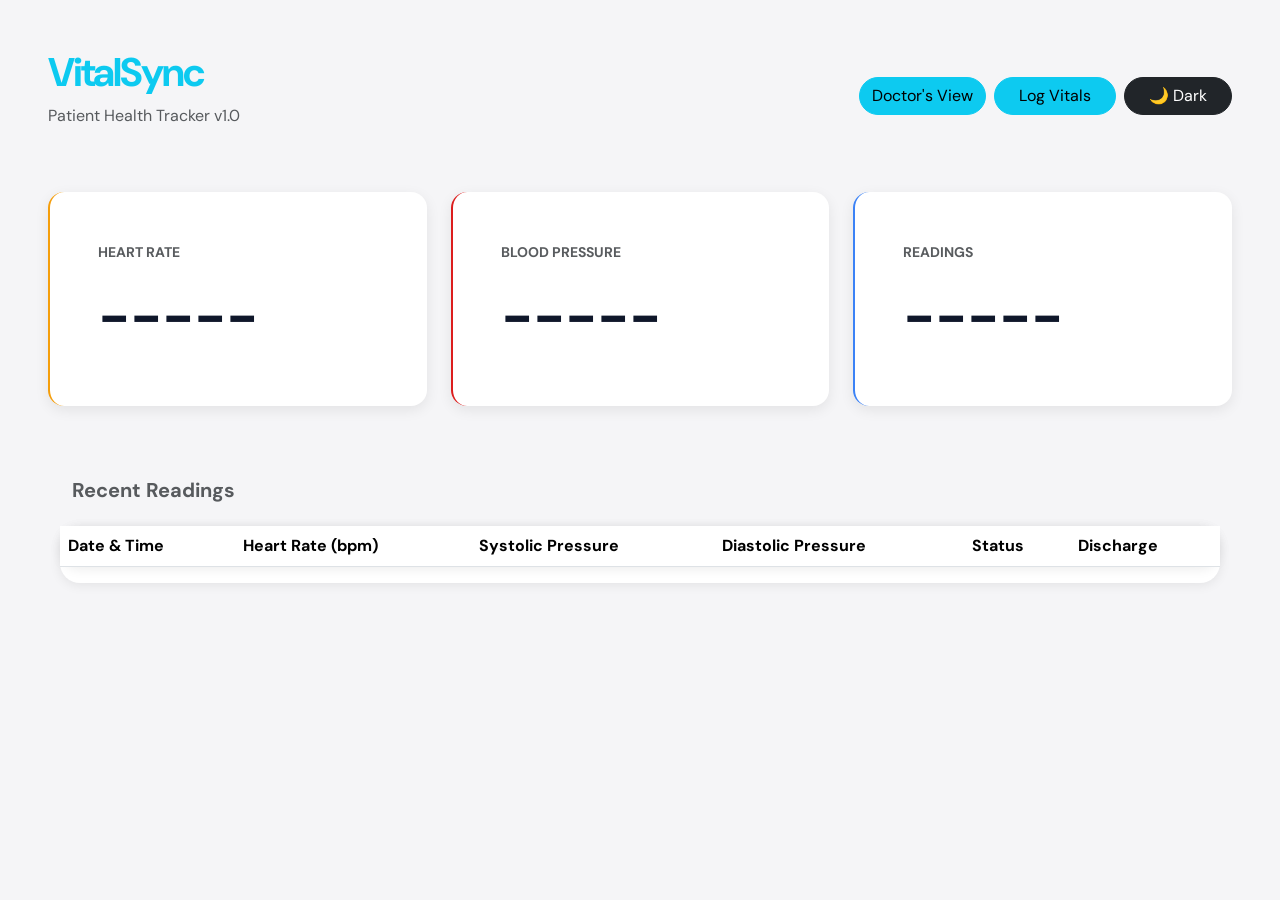
<file: index.html>
<!DOCTYPE html>
<html lang="en">

<head>
    <meta charset="UTF-8">
    <meta name="viewport" content="width=device-width, initial-scale=1.0">
    <title>VitalSync</title>
    <link rel="preconnect" href="https://fonts.googleapis.com">
    <link rel="preconnect" href="https://fonts.gstatic.com" crossorigin>
    <link rel="preconnect" href="https://fonts.googleapis.com">
    <link rel="preconnect" href="https://fonts.gstatic.com" crossorigin>
    <link rel="preconnect" href="https://fonts.googleapis.com">
    <link rel="preconnect" href="https://fonts.gstatic.com" crossorigin>
    <link
        href="https://fonts.googleapis.com/css2?family=DM+Sans:ital,opsz,wght@0,9..40,100..1000;1,9..40,100..1000&family=Lato:ital,wght@0,100;0,300;0,400;0,700;0,900;1,100;1,300;1,400;1,700;1,900&family=Open+Sans:ital,wght@0,300..800;1,300..800&family=Poppins:ital,wght@0,100;0,200;0,300;0,400;0,500;0,600;0,700;0,800;0,900;1,100;1,200;1,300;1,400;1,500;1,600;1,700;1,800;1,900&display=swap"
        rel="stylesheet">
    <link href="https://cdn.jsdelivr.net/npm/bootstrap@5.3.2/dist/css/bootstrap.min.css" rel="stylesheet">
    <link rel="stylesheet" href="assets/css/style.css">
</head>

<body>
    <div class="container-fluid px-5 py-5">

        <!-- Header -->
        <div class="d-flex justify-content-between align-items-center mb-5">
            <div>
                <h1 class="fw-bold text-info">VitalSync</h1>
                <p class="text-muted">Patient Health Tracker v1.0</p>
            </div>

            <div class="d-flex gap-2">
                <a href="doctor.html" target="_blank">
                    <button class="btn btn-info rounded-pill">
                        Doctor's View</button>
                </a>
                <button class="btn btn-info px-4 rounded-pill" data-bs-toggle="modal" data-bs-target="#modal">
                    Log Vitals
                </button>
                <button class="btn btn-dark px-4 rounded-pill" id="themeToggle">🌙 Dark</button>
            </div>
        </div>

        <!-- body -->
        <div class="row mb-5">
            <div class="col-4">
                <!-- heart Card -->
                <div class="card">
                    <div class="card-body">
                        <small class="card-title  fw-bold text-uppercase text-muted">Heart Rate</small>
                        <div id="heartRate" class="stat-value">-----</div>
                    </div>
                </div>
            </div>
            <!-- blood card -->
            <div class="col-4">
                <div class="card">
                    <div class="card-body">
                        <small class="card-title fw-bold text-uppercase  text-muted">Blood Pressure</small>
                        <div id="bloodPressure" class="stat-value">-----</div>
                    </div>
                </div>
            </div>
            <!-- tota reading card -->
            <div class="col-4">
                <div class="card">
                    <div class="card-body">
                        <small class="card-title  fw-bold text-uppercase text-muted">Readings</small>
                        <div id="reading" class="stat-value">-----</div>
                    </div>
                </div>
            </div>
        </div>

        <div class="row justify-content-center rounded-4 p-4">
            <h5 class="fw-bold mb-4 text-muted">Recent Readings</h5>

            <div class="table-container">
                <table class="table p-5">
                    <thead class="table-container">
                        <tr>
                            <th>Date & Time</th>
                            <th>Heart Rate (bpm)</th>
                            <th>Systolic Pressure</th>
                            <th>Diastolic Pressure</th>
                            <th>Status</th>
                            <th>Discharge</th>
                        </tr>
                    </thead>
                    <tbody id="table-data">

                    </tbody>
                </table>
            </div>



        </div>

    </div>
    <!-- div.modal
  └── div.modal-dialog
        └── div.modal-content
              ├── div.modal-header
              ├── div.modal-body
              └── div.modal-footer -->


    <div id="modal" class="modal fade" tabindex="-1" aria-hidden="true">
        <div class="modal-dialog modal-dialog-centered">
            <div class="modal-content rounded-4 border-0 pb-3">
                <div class="modal-header border-0 pb-0">
                    <h4 class="fw-bold text-muted">Log</h4>
                    <button type="button" class="btn-close" data-bs-dismiss="modal"></button>
                </div>
                <div class="modal-body">
                    <form id="vitalForm">
                        <!-- heart rate input -->
                        <div class="mb-3">
                            <label class="fw-bold text-muted form-label small">Heart Rate</label>
                            <input id="inputHeartRate" type="number" placeholder="0.0" required
                                class="rounded-3 form-control">
                        </div>
                        <!-- blood pressure input -->
                        <div class="mb-3">
                            <label class="fw-bold text-muted form-label small">Systolic → pressure</label>
                            <input id="SystolicPressure" type="number" placeholder="0.0" required
                                class="rounded-3 form-control text-muted">
                        </div>
                        <div class="mb-3">
                            <label class="fw-bold text-muted form-label small">Diastolic → pressure</label>
                            <input id="DiastolicPressure" type="number" placeholder="0.0" required
                                class="rounded-3 form-control text-muted">
                        </div>
                        <!-- button for submission -->
                        <button class="btn btn-primary w-50 rounded-pill py-3 mt-2" type="submit">Submit</button>
                    </form>
                </div>
            </div>
        </div>
    </div>



    <script src="https://cdn.jsdelivr.net/npm/bootstrap@5.3.2/dist/js/bootstrap.bundle.min.js"></script>
    <script src="assets/js/common.js"></script>
    <script src="assets/js/home.js"></script>
</body>

</html>
</file>
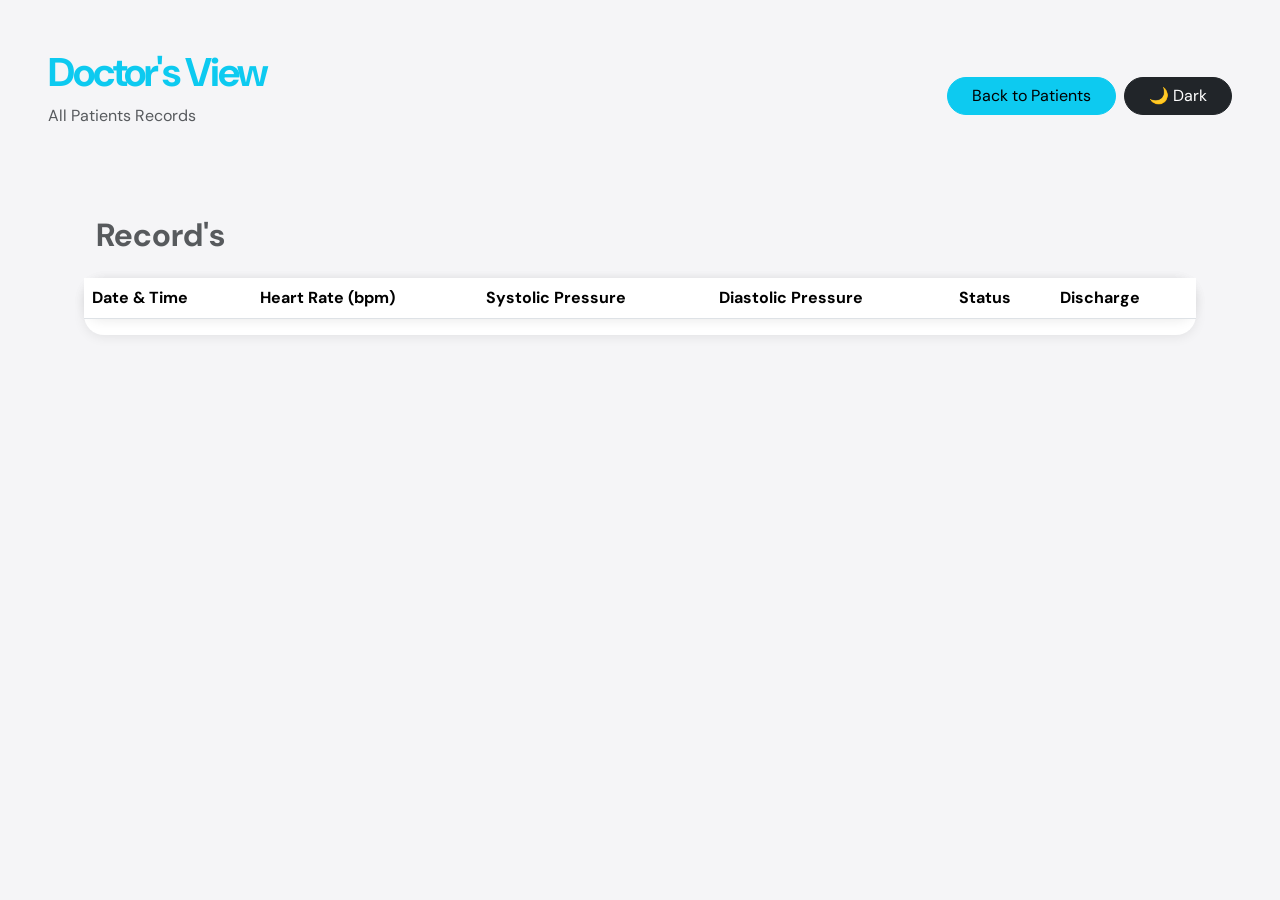
<file: doctor.html>
<!DOCTYPE html>
<html lang="en">

<head>
    <meta charset="UTF-8">
    <meta name="viewport" content="width=device-width, initial-scale=1.0">
    <title>Doctor's View</title>
    <link rel="preconnect" href="https://fonts.googleapis.com">
    <link rel="preconnect" href="https://fonts.gstatic.com" crossorigin>
    <link rel="preconnect" href="https://fonts.googleapis.com">
    <link rel="preconnect" href="https://fonts.gstatic.com" crossorigin>
    <link rel="preconnect" href="https://fonts.googleapis.com">
    <link rel="preconnect" href="https://fonts.gstatic.com" crossorigin>
    <link
        href="https://fonts.googleapis.com/css2?family=DM+Sans:ital,opsz,wght@0,9..40,100..1000;1,9..40,100..1000&family=Lato:ital,wght@0,100;0,300;0,400;0,700;0,900;1,100;1,300;1,400;1,700;1,900&family=Open+Sans:ital,wght@0,300..800;1,300..800&family=Poppins:ital,wght@0,100;0,200;0,300;0,400;0,500;0,600;0,700;0,800;0,900;1,100;1,200;1,300;1,400;1,500;1,600;1,700;1,800;1,900&display=swap"
        rel="stylesheet">
    <link href="https://cdn.jsdelivr.net/npm/bootstrap@5.3.2/dist/css/bootstrap.min.css" rel="stylesheet">
    <link rel="stylesheet" href="assets/css/style.css">
</head>

<body>
    <div class="container-fluid px-5 py-5">

        <!-- header -->
        <div class="d-flex justify-content-between align-items-center mb-2">
            <div>
                <h1 class="fw-bold text-info">Doctor's View</h1>
                <p class="text-muted">All Patients Records</p>
            </div>
            <div class="d-flex gap-2">
            <a href="index.html">
                <button class="btn btn-info px-4 rounded-pill">
                    Back to Patients
                </button>
            </a>
            <button class="btn btn-dark px-4  rounded-pill" id="themeToggle">🌙 Dark</button>
            </div>
        </div>

        <!-- body -->

        <div class="row justify-content-center p-5">
            <h2 class="fw-bold py-3 text-muted">Record's</h2>

            <div class="table-container">
                <table class="table table-underline p-5">
                    <thead class="table-container">
                        <tr>
                            <th>Date & Time</th>
                            <th>Heart Rate (bpm)</th>
                            <th>Systolic Pressure</th>
                            <th>Diastolic Pressure</th>
                            <th>Status</th>
                            <th>Discharge</th>
                        </tr>
                    </thead>
                    <tbody id="table-data">

                    </tbody>
                </table>
            </div>

        </div>

    </div>

    <script src="https://cdn.jsdelivr.net/npm/bootstrap@5.3.2/dist/js/bootstrap.bundle.min.js"></script>
    <script src="assets/js/common.js"></script>
    <script src="assets/js/doctor.js"></script>
</body>

</html>
</file>
<file: assets/css/style.css>
*{
    font-family: "DM Sans", sans-serif;
}
body.dark {
    background-color: #1c1c1e;
}
body.dark .card {
    background-color: #2c2c2e;
    color: white;
}
body.dark .table-container {
    background-color: #2c2c2e;
    color: white;
}

body.dark .text-muted {
    color: #d7d7dd !important;
}
body.dark .stat-value {
    color: #ffffff;
}
body.dark tbody tr td {
    color: #ffffff;
    background-color: #2c2c2e;

}
body.dark tbody tr:hover td {
    background-color: #3a3a3c !important;
    color: #ffffff !important;
}
body.dark thead tr th{
    background-color: #3a3a3c !important;
    color: #ffffff !important;
}

body {
    background-color: #f5f5f7;
}
h1{
    font-size: 2.5rem;
    letter-spacing: -2px;
}
.card{
    border: none;
    border-radius: 16px;
    box-shadow: 0 4px 14px rgba(0, 0, 0, 0.08);
    padding: 2rem;
}
.col-4:nth-child(1) .card { border-left: 2px solid #F59E0B !important; }
.col-4:nth-child(2) .card { border-left: 2px solid #dc1d1d  !important; }
.col-4:nth-child(3) .card { border-left: 2px solid #3B82F6 !important; }
.stat-value {
    font-size: 3.5rem;
    font-weight: 700;
    color: #0f172a;
    margin-top: 10px;
}
.table-container{
    background-color: white;
    border-radius: 20px;
    box-shadow: 0 2px 12px rgba(0, 0, 0, 0.08);
    padding:0rem;
}
tbody tr:hover td{
    background-color:  #edeff1  !important;
    cursor: pointer;
}
.badge-normal {
    background-color: #d1fae5;
    color: #065f46;
    padding: 4px 12px;
    border-radius: 20px;
    font-size: 12px;
    font-weight: 600;
}
.badge-danger {
    background-color: #fee2e2;
    color: #991b1b;
    padding: 4px 12px;
    border-radius: 20px;
    font-size: 12px;
    font-weight: 600;
}
body.dark .modal-content {
    background-color: #2c2c2e;
    color: white;
}
body.dark .form-control {
    background-color: #3a3a3c;
    color: white;
    border-color: #48484a;
}
</file>
